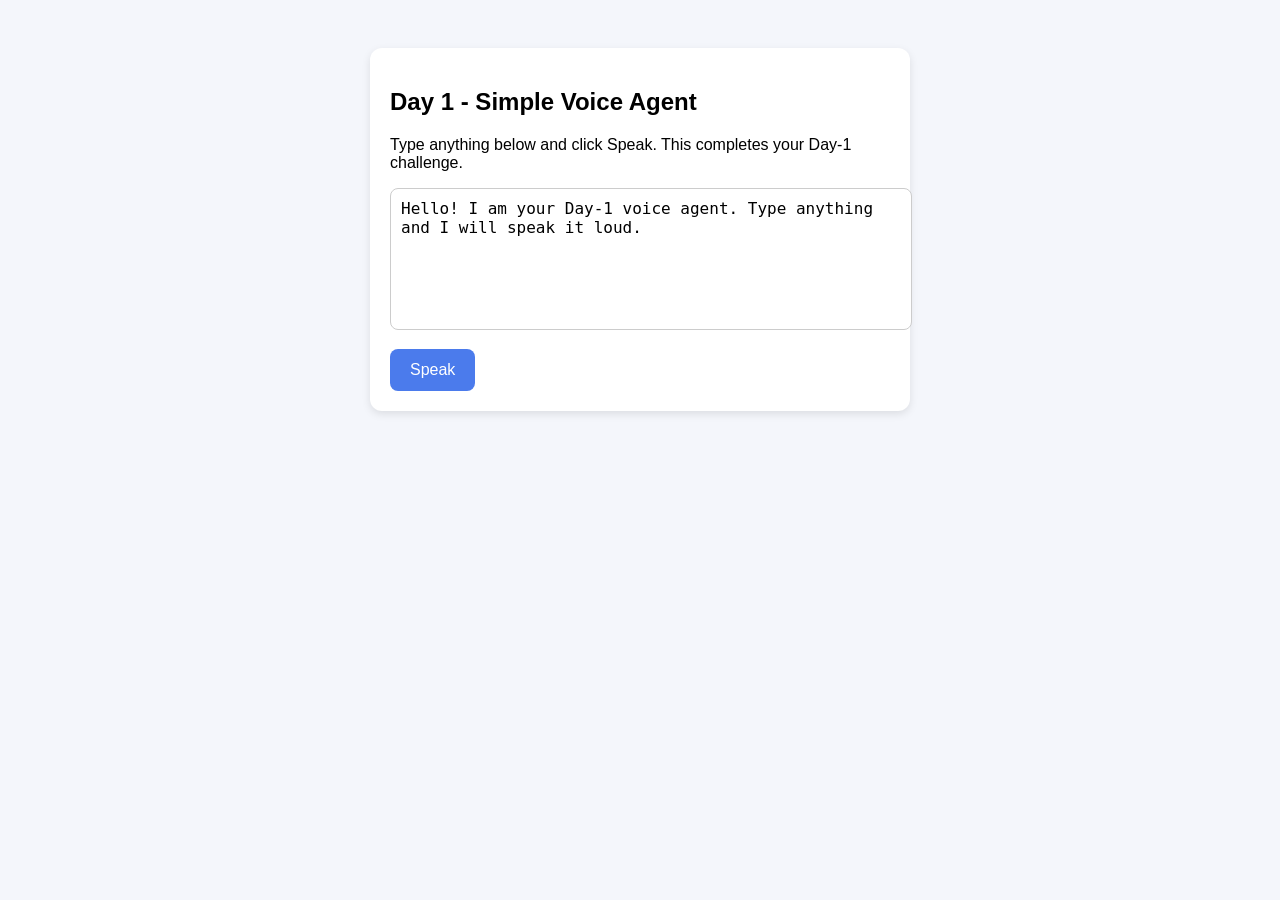
<file: murf-ai-day1-voice-agent/index.html>
<!DOCTYPE html>
<html lang="en">
<head>
    <meta charset="UTF-8">
    <meta name="viewport" content="width=device-width, initial-scale=1.0">
    <title>Day 1 - Murf AI Voice Agent</title>
    <style>
        body {
            font-family: Arial, sans-serif;
            padding: 40px;
            background: #f4f6fb;
        }
        .box {
            background: white;
            padding: 20px;
            border-radius: 12px;
            max-width: 500px;
            margin: auto;
            box-shadow: 0px 3px 8px rgba(0,0,0,0.1);
        }
        textarea {
            width: 100%;
            height: 120px;
            padding: 10px;
            font-size: 16px;
            border-radius: 8px;
            border: 1px solid #ccc;
            resize: none;
        }
        button {
            margin-top: 15px;
            padding: 12px 20px;
            font-size: 16px;
            border: none;
            background: #4b7bec;
            color: white;
            border-radius: 8px;
            cursor: pointer;
        }
        button:hover {
            background: #3867d6;
        }
    </style>
</head>
<body>

<div class="box">
    <h2>Day 1 - Simple Voice Agent</h2>
    <p>Type anything below and click Speak. This completes your Day-1 challenge.</p>

    <textarea id="textInput">Hello! I am your Day-1 voice agent. Type anything and I will speak it loud.</textarea>
    <button onclick="speakNow()">Speak</button>
</div>

<script src="script.js"></script>
</body>
</html>
</file>
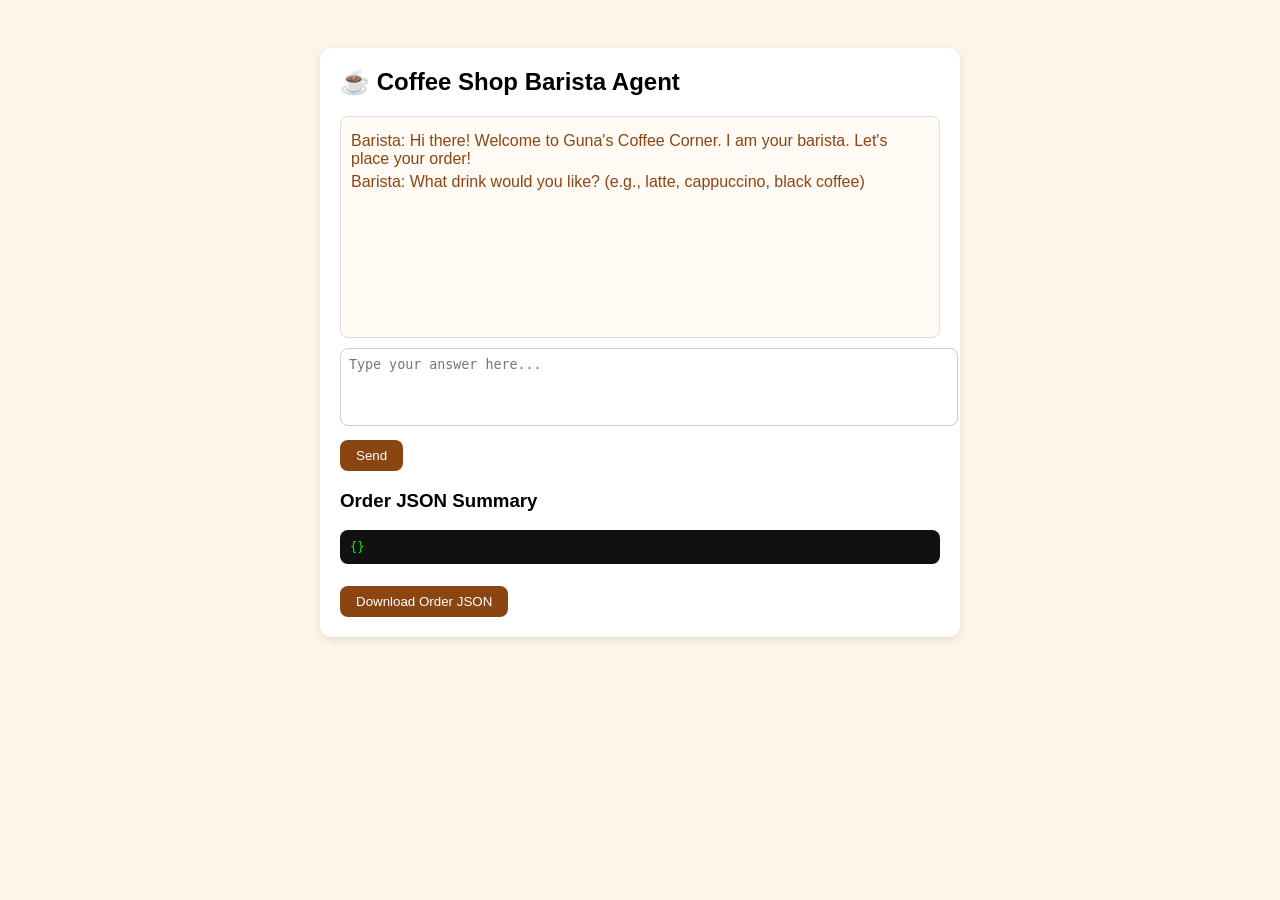
<file: murf-ai-day2-barista-agent/index.html>
<!DOCTYPE html>
<html lang="en">
<head>
  <meta charset="UTF-8" />
  <title>Day 2 – Coffee Shop Barista Agent</title>
  <style>
    body { font-family: Arial, sans-serif; background: #fff5e6; padding: 40px; }
    .box {
      max-width: 600px;
      margin: auto;
      background: #ffffff;
      padding: 20px;
      border-radius: 12px;
      box-shadow: 0 3px 8px rgba(0,0,0,0.1);
    }
    h2 { margin-top: 0; }
    #chat { border: 1px solid #ddd; padding: 10px; height: 200px; overflow-y: auto; border-radius: 8px; background: #fffaf3; }
    .msg { margin: 5px 0; }
    .me { font-weight: bold; }
    .bot { color: #8b4513; }
    textarea {
      width: 100%;
      margin-top: 10px;
      border-radius: 8px;
      border: 1px solid #ccc;
      padding: 8px;
      resize: none;
      height: 60px;
    }
    button {
      margin-top: 10px;
      padding: 8px 16px;
      border: none;
      border-radius: 8px;
      background: #8b4513;
      color: white;
      cursor: pointer;
    }
    button:hover { background: #6b3410; }
    pre {
      background: #111;
      color: #0f0;
      padding: 10px;
      border-radius: 8px;
      margin-top: 15px;
      font-size: 12px;
    }
  </style>
</head>
<body>
  <div class="box">
    <h2>☕ Coffee Shop Barista Agent</h2>
    <div id="chat"></div>

    <textarea id="userInput" placeholder="Type your answer here..."></textarea>
    <button id="sendBtn">Send</button>

    <h3>Order JSON Summary</h3>
    <pre id="orderJson">{}</pre>
    <button id="downloadBtn" disabled>Download Order JSON</button>
  </div>

  <script src="script.js"></script>
</body>
</html>
</file>
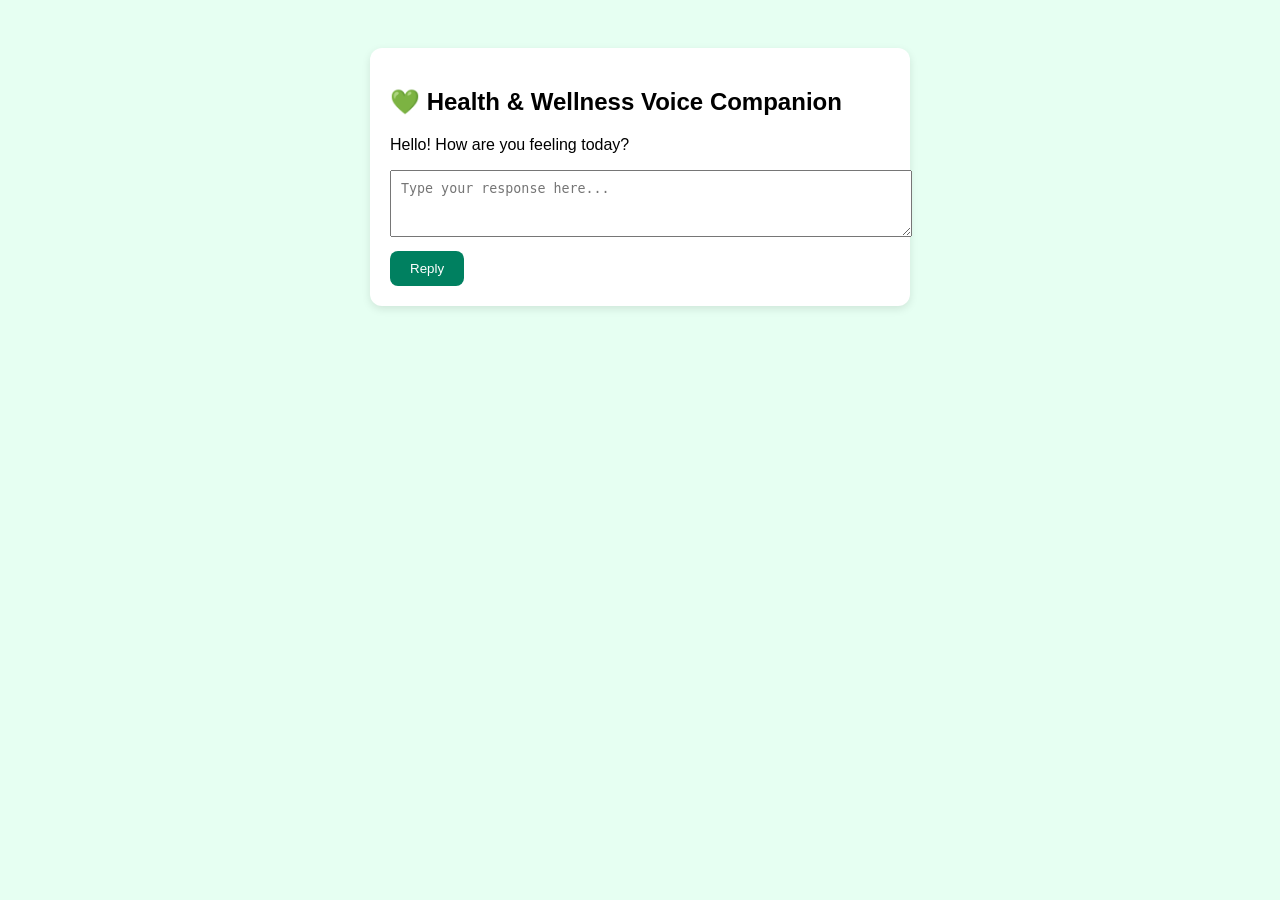
<file: murf-ai-day3-health-agent/index.html>
<!DOCTYPE html>
<html lang="en">
<head>
  <meta charset="UTF-8">
  <title>Day 3 – Health & Wellness Voice Companion</title>
  <style>
    body {font-family:Arial;background:#e6fff2;padding:40px;}
    .box {max-width:500px;margin:auto;background:white;padding:20px;
          border-radius:12px;box-shadow:0 3px 8px rgba(0,0,0,0.1);}
    button {padding:10px 20px;background:#008060;color:white;border:none;
            border-radius:8px;margin-top:10px;cursor:pointer;}
    button:hover {background:#00664d;}
    textarea {width:100%;padding:10px;}
  </style>
</head>
<body>
  <div class="box">
    <h2>💚 Health & Wellness Voice Companion</h2>
    <p id="agentText">Hello! How are you feeling today?</p>
    <textarea id="userInput" rows="3"  placeholder="Type your response here..."></textarea><br>
    <button id="sendBtn">Reply</button>
  </div>
  <script src="script.js"></script>
</body>
</html>
</file>
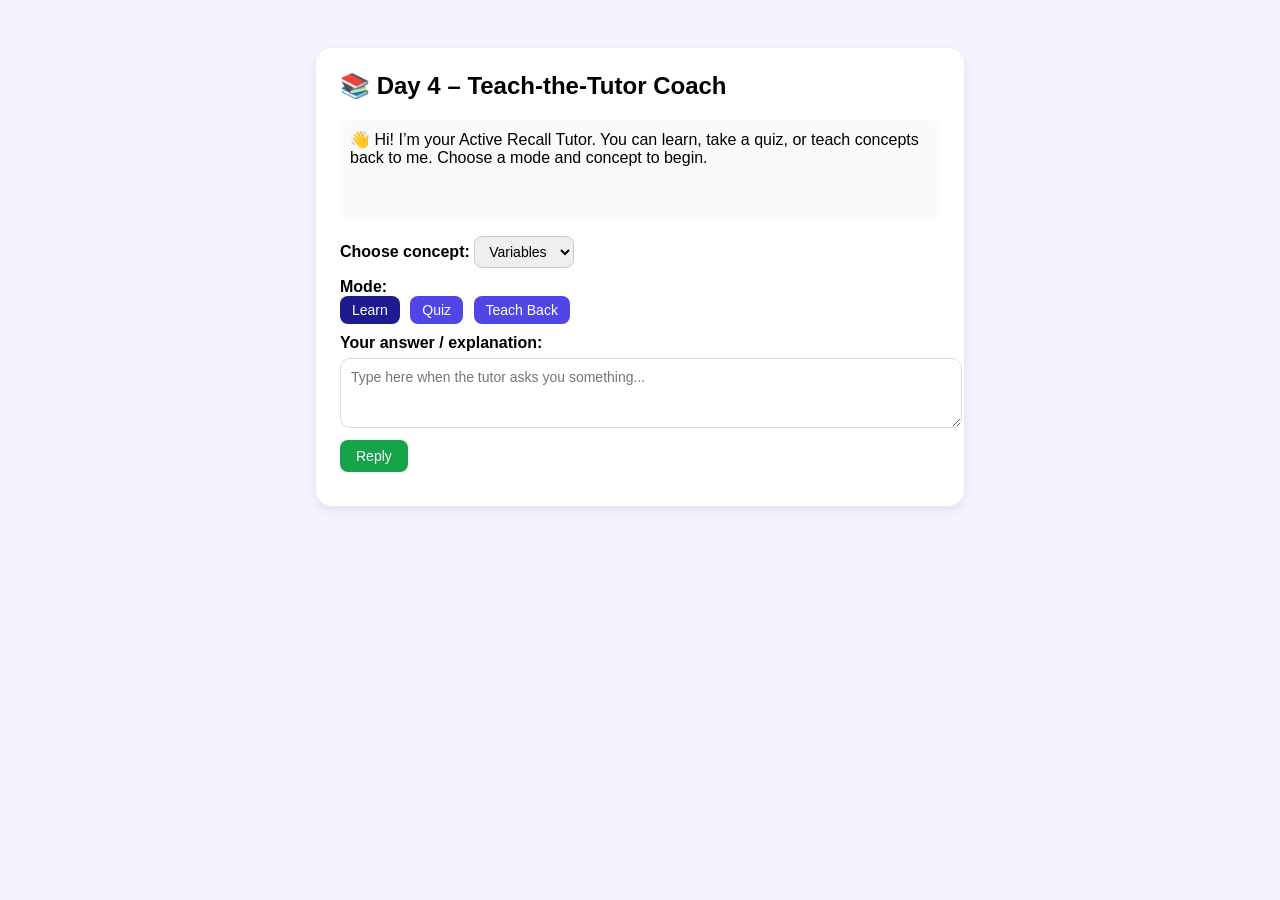
<file: murf-ai-day4-tutor-agent/index.html>
<!DOCTYPE html>
<html lang="en">
<head>
  <meta charset="UTF-8" />
  <title>Day 4 – Teach-the-Tutor: Active Recall Coach</title>
  <style>
    body {
      font-family: "Poppins", Arial, sans-serif;
      background: #f3f4ff;
      display: flex;
      justify-content: center;
      padding: 40px;
    }
    .box {
      width: 600px;
      background: #ffffff;
      border-radius: 16px;
      padding: 24px;
      box-shadow: 0 4px 12px rgba(0,0,0,0.08);
    }
    h2 {
      margin-top: 0;
    }
    .row {
      margin: 10px 0;
    }
    select, textarea, button {
      font-family: inherit;
      font-size: 14px;
    }
    select {
      padding: 6px 10px;
      border-radius: 8px;
      border: 1px solid #ccc;
      margin-right: 10px;
    }
    textarea {
      width: 100%;
      border-radius: 10px;
      border: 1px solid #ddd;
      padding: 10px;
      margin-top: 6px;
      resize: vertical;
    }
    button.mode-btn {
      padding: 6px 12px;
      margin-right: 6px;
      border-radius: 8px;
      border: none;
      cursor: pointer;
      background: #4f46e5;
      color: white;
    }
    button.mode-btn.active {
      background: #1d1b8f;
    }
    button#sendBtn {
      margin-top: 8px;
      padding: 8px 16px;
      border-radius: 8px;
      border: none;
      cursor: pointer;
      background: #16a34a;
      color: white;
    }
    #agentText {
      background: #f9fafb;
      border-radius: 10px;
      padding: 10px;
      min-height: 80px;
      white-space: pre-wrap;
    }
  </style>
</head>
<body>
  <div class="box">
    <h2>📚 Day 4 – Teach-the-Tutor Coach</h2>
    <p id="agentText">
      Loading tutor… please wait.
    </p>

    <div class="row">
      <label><strong>Choose concept:</strong></label>
      <select id="conceptSelect">
        <!-- filled by script -->
      </select>
    </div>

    <div class="row">
      <label><strong>Mode:</strong></label><br />
      <button class="mode-btn active" data-mode="learn" id="btnLearn">Learn</button>
      <button class="mode-btn" data-mode="quiz" id="btnQuiz">Quiz</button>
      <button class="mode-btn" data-mode="teach_back" id="btnTeachBack">Teach Back</button>
    </div>

    <div class="row">
      <label for="userInput"><strong>Your answer / explanation:</strong></label>
      <textarea id="userInput" rows="3" placeholder="Type here when the tutor asks you something..."></textarea>
      <button id="sendBtn">Reply</button>
    </div>
  </div>

  <script src="script.js"></script>
</body>
</html>
</file>
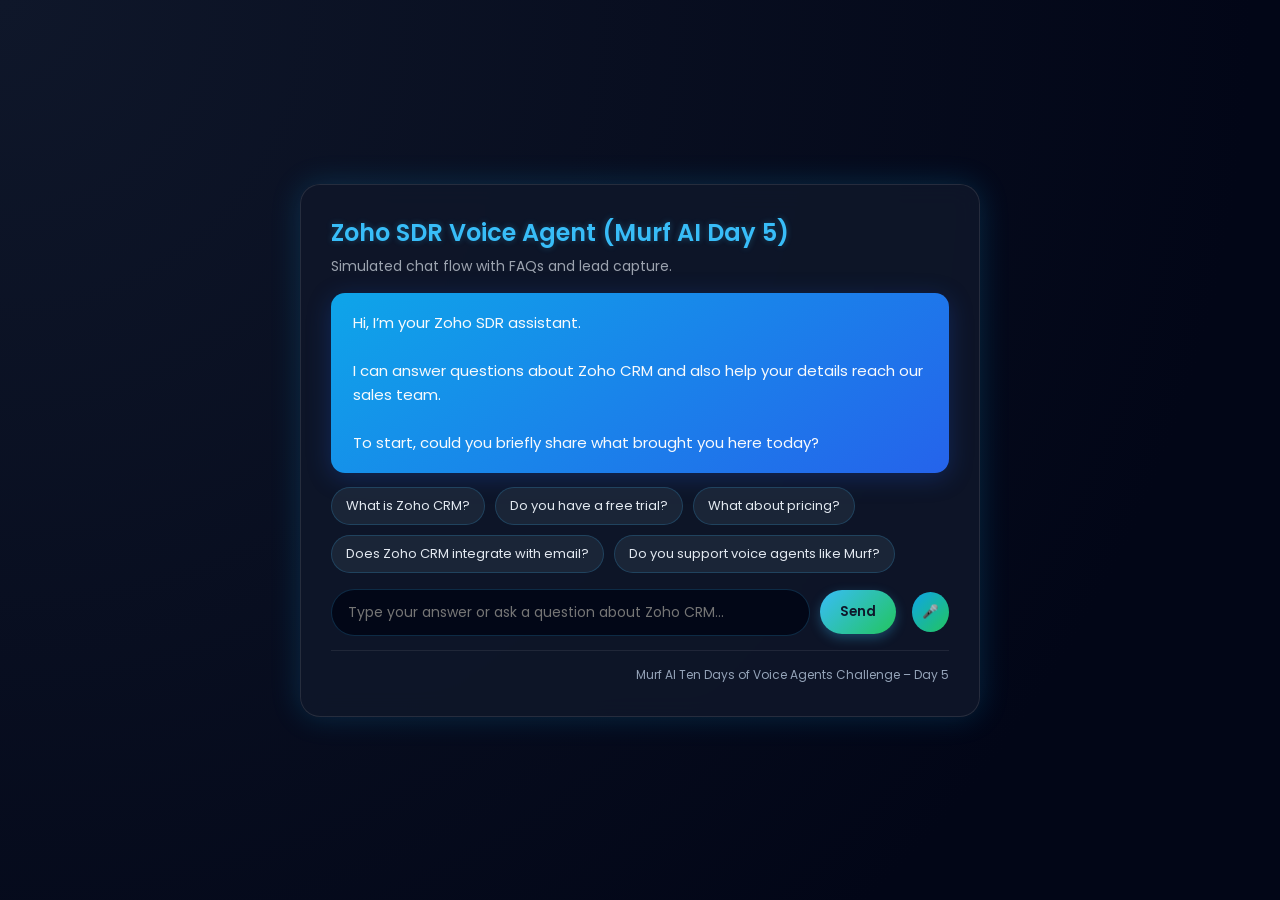
<file: murf-ai-day5-zoho-sdr-agent/index.html>
<!DOCTYPE html>
<html lang="en">
<head>
  <meta charset="UTF-8" />
  <title>Murf AI – Day 5 Zoho SDR Agent</title>
  <link rel="stylesheet" href="style.css" />
</head>
<body>
  <div class="app">
    <header class="app-header">
      <h1>Zoho SDR Voice Agent (Murf AI Day 5)</h1>
      <p>Simulated chat flow with FAQs and lead capture.</p>
    </header>

    <main class="chat-container">
      <div id="agentText" class="agent-text">
        <!-- Agent messages will appear here -->
      </div>

      <div id="faqSuggestions" class="faq-suggestions">
        <!-- FAQ suggestion buttons will be rendered here -->
      </div>

      <div class="input-row">
        <input
          id="userInput"
          type="text"
          placeholder="Type your answer or ask a question about Zoho CRM..."
        />
        <button id="sendBtn">Send</button>
      </div>
    </main>

    <footer class="app-footer">
      <small>Murf AI Ten Days of Voice Agents Challenge – Day 5</small>
    </footer>
  </div>

  <script src="script.js"></script>
</body>
</html>
</file>
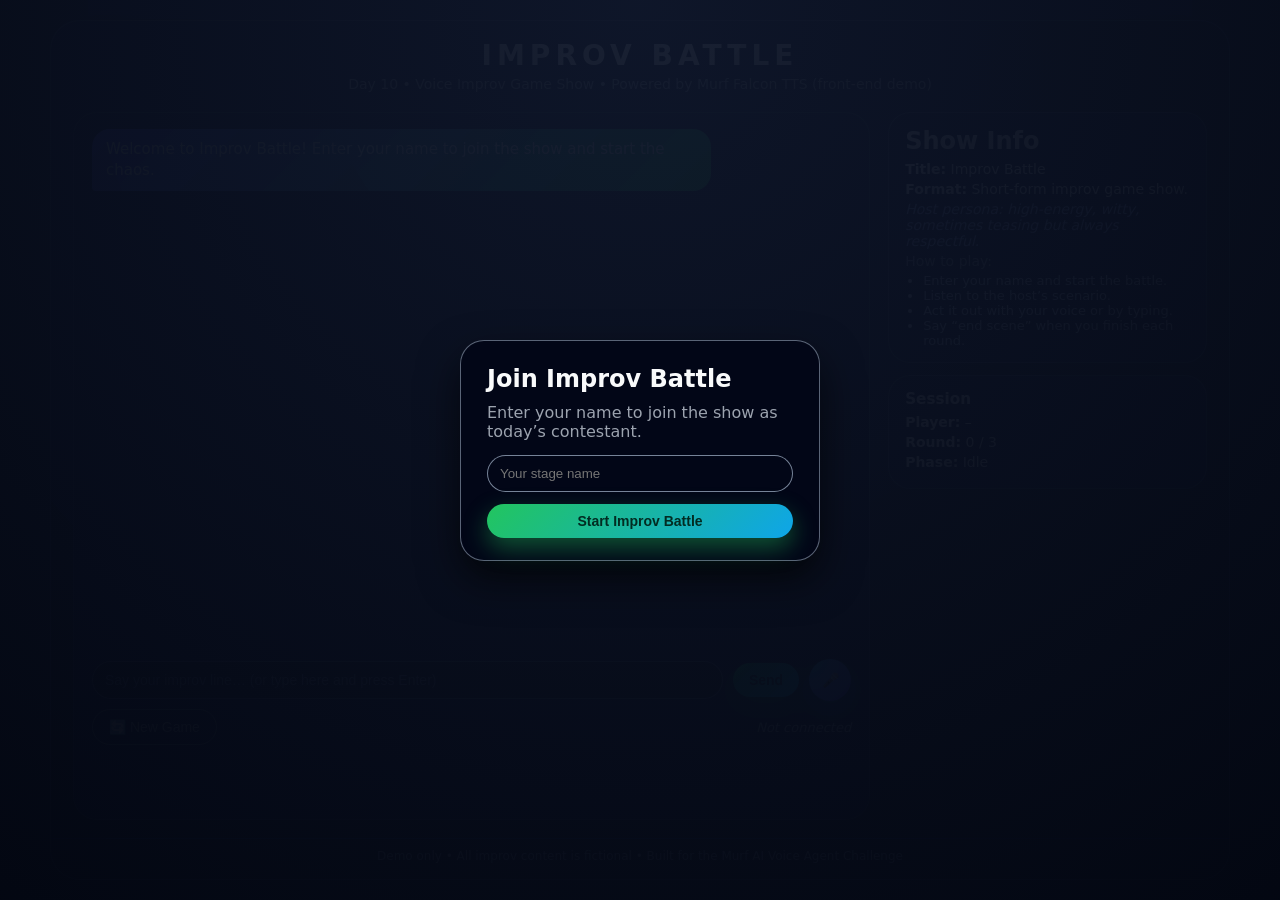
<file: murf-ai-day10-improv-battle/static/index.html>
<!DOCTYPE html>
<html lang="en">
<head>
  <meta charset="UTF-8" />
  <title>Improv Battle – Voice Game Show</title>
  <link rel="stylesheet" href="style.css" />
</head>
<body>
  <div class="app">
    <header class="header">
      <h1>IMPROV BATTLE</h1>
      <p>Day 10 • Voice Improv Game Show • Powered by Murf Falcon TTS (front-end demo)</p>
    </header>

    <main class="main">
      <section class="chat-panel">
        <div id="chatBox" class="chat-box"></div>

        <div class="controls">
          <div class="input-row">
            <input
              id="userInput"
              type="text"
              placeholder="Say your improv line… (or type here and press Enter)"
              autocomplete="off"
            />
            <button id="sendBtn" class="btn primary">Send</button>
            <button id="micBtn" class="btn mic" title="Talk to the host">🎤</button>
          </div>
          <div class="toolbar">
            <button id="restartBtn" class="btn ghost">🔄 New Game</button>
            <span id="statusText" class="status-text">Not connected</span>
          </div>
        </div>
      </section>

      <aside class="side-panel">
        <div class="card">
          <h2>Show Info</h2>
          <p><strong>Title:</strong> Improv Battle</p>
          <p><strong>Format:</strong> Short-form improv game show.</p>
          <p class="tone">
            Host persona: high-energy, witty, sometimes teasing but always respectful.
          </p>
          <p class="hint">How to play:</p>
          <ul class="hint-list">
            <li>Enter your name and start the battle.</li>
            <li>Listen to the host’s scenario.</li>
            <li>Act it out with your voice or by typing.</li>
            <li>Say “end scene” when you finish each round.</li>
          </ul>
        </div>

        <div class="card mini">
          <h3>Session</h3>
          <p><strong>Player:</strong> <span id="playerNameLabel">–</span></p>
          <p><strong>Round:</strong> <span id="roundLabel">0 / 3</span></p>
          <p><strong>Phase:</strong> <span id="phaseLabel">Idle</span></p>
        </div>
      </aside>
    </main>

    <footer class="footer">
      Demo only • All improv content is fictional • Built for the Murf AI Voice Agent Challenge
    </footer>
  </div>

  <!-- Join overlay -->
  <div id="joinOverlay" class="overlay">
    <div class="join-card">
      <h2>Join Improv Battle</h2>
      <p>Enter your name to join the show as today’s contestant.</p>
      <input id="nameInput" type="text" placeholder="Your stage name" />
      <button id="joinBtn" class="btn primary wide">Start Improv Battle</button>
    </div>
  </div>

  <!-- tiny beeps for mic on/off (optional) -->
  <audio id="beep-start"
    src="https://cdn.pixabay.com/download/audio/2022/03/15/audio_2e5b79b15a.mp3?filename=click-124467.mp3">
  </audio>
  <audio id="beep-stop"
    src="https://cdn.pixabay.com/download/audio/2022/03/15/audio_7f5a3bbd609.mp3?filename=click-124467.mp3">
  </audio>

  <script src="script.js"></script>
</body>
</html>
</file>
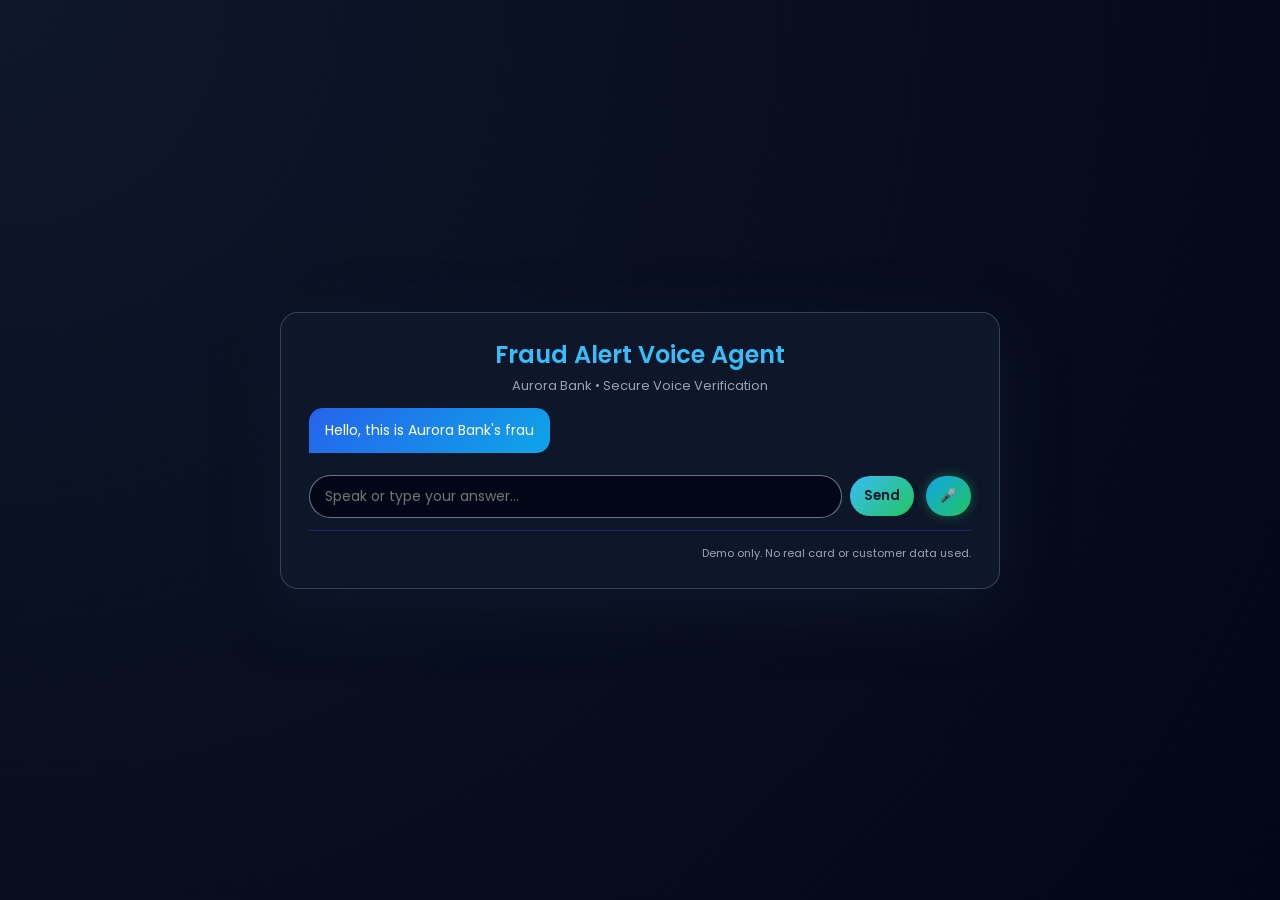
<file: murf-ai-day6-fraud-alert-agent/static/index.html>
<!DOCTYPE html>
<html lang="en">
<head>
  <meta charset="UTF-8" />
  <title>Fraud Alert Voice Agent – Aurora Bank</title>
  <link rel="stylesheet" href="style.css" />
</head>
<body>
  <div class="app">
    <header class="app-header">
      <h1>Fraud Alert Voice Agent</h1>
      <p>Aurora Bank • Secure Voice Verification</p>
    </header>

    <main id="chatBox" class="chat-container"></main>

    <div class="input-row">
      <input id="userInput" type="text" placeholder="Speak or type your answer..." />
      <button id="sendBtn">Send</button>
    </div>

    <footer class="app-footer">
      <small>Demo only. No real card or customer data used.</small>
    </footer>
  </div>

  <!-- ✅ Permanent, reliable audio links -->
  <audio id="beep-start" src="https://actions.google.com/sounds/v1/alarms/beep_short.ogg"></audio>
  <audio id="beep-stop" src="https://actions.google.com/sounds/v1/cartoon/cartoon_boing.ogg"></audio>

  <!-- ✅ Voice unlocker and audio stabilizer -->
  <script>
    // Wait until speech voices are available
    function waitForVoices(cb) {
      const voices = speechSynthesis.getVoices();
      if (voices.length) return cb();
      speechSynthesis.onvoiceschanged = () => cb();
    }

    // Unlock voice on first click
    document.body.addEventListener("click", () => {
      if (!window.voiceReady) {
        const utter = new SpeechSynthesisUtterance("Voice system initialized.");
        utter.lang = "en-US";
        waitForVoices(() => {
          speechSynthesis.speak(utter);
          console.log("🔊 Voice system unlocked");
        });
        window.voiceReady = true;
      }
    });

    // Prevent Chrome from putting the speech engine to sleep
    setInterval(() => {
      if (!speechSynthesis.speaking) {
        const keepAlive = new SpeechSynthesisUtterance(".");
        keepAlive.volume = 0;
        speechSynthesis.speak(keepAlive);
      }
    }, 15000);
  </script>

  <script src="script.js"></script>
</body>
</html>
</file>
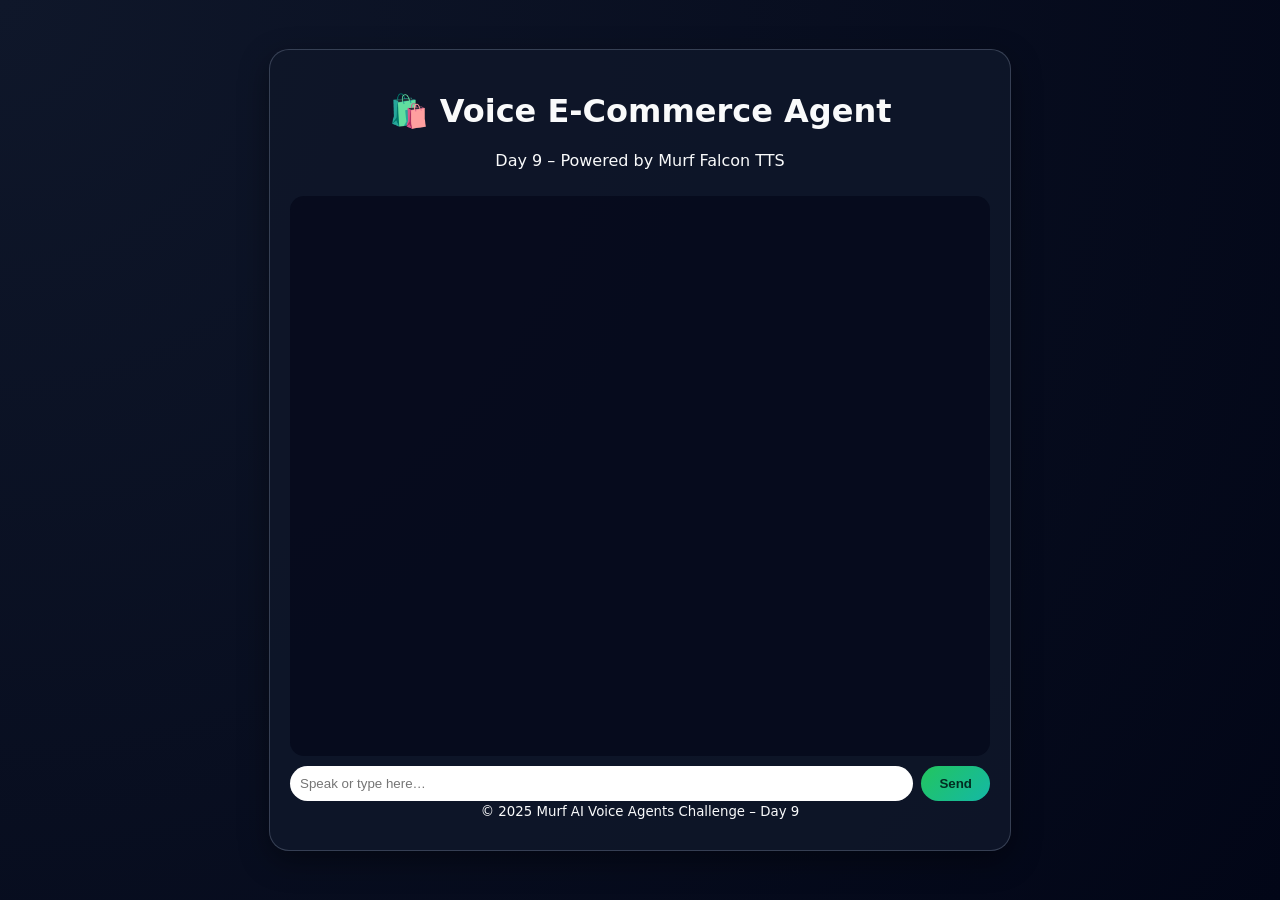
<file: murf-ai-day9-ecommerce-agent/static/index.html>
<!DOCTYPE html>
<html lang="en">
<head>
  <meta charset="UTF-8">
  <title>🛍️ Voice E-Commerce Agent</title>
  <link rel="stylesheet" href="style.css">
</head>
<body>
  <div class="app">
    <header>
      <h1>🛍️ Voice E-Commerce Agent</h1>
      <p>Day 9 – Powered by Murf Falcon TTS</p>
    </header>

    <main>
      <div id="chatBox" class="chat-box"></div>
      <div class="input-row">
        <input id="userInput" type="text" placeholder="Speak or type here…" autocomplete="off">
        <button id="sendBtn" class="btn">Send</button>
      </div>
    </main>

    <footer>
      <small>© 2025 Murf AI Voice Agents Challenge – Day 9</small>
    </footer>
  </div>
  <script src="script.js"></script>
</body>
</html>
</file>
<file: murf-ai-day5-zoho-sdr-agent/style.css>
@import url('https://fonts.googleapis.com/css2?family=Poppins:wght@400;500;600&display=swap');

* {
  margin: 0;
  padding: 0;
  box-sizing: border-box;
  font-family: 'Poppins', sans-serif;
}

body {
  background: radial-gradient(circle at top left, #0f172a 0%, #020617 80%);
  color: #e2e8f0;
  display: flex;
  justify-content: center;
  align-items: center;
  height: 100vh;
  overflow: hidden;
}

/* --- Main App --- */
.app {
  background: rgba(15, 23, 42, 0.9);
  border: 1px solid rgba(255, 255, 255, 0.1);
  border-radius: 20px;
  width: 90%;
  max-width: 680px;
  padding: 30px;
  backdrop-filter: blur(12px);
  box-shadow: 0 0 30px rgba(14, 165, 233, 0.2);
  display: flex;
  flex-direction: column;
  justify-content: space-between;
  animation: fadeIn 0.6s ease-in-out;
}

/* --- Header --- */
.app-header h1 {
  font-size: 24px;
  color: #38bdf8;
  margin-bottom: 6px;
  font-weight: 600;
  text-shadow: 0 0 6px rgba(56, 189, 248, 0.3);
}

.app-header p {
  color: #9ca3af;
  font-size: 14px;
}

/* --- Agent Chat Box --- */
.agent-text {
  background: linear-gradient(145deg, #0ea5e9, #2563eb);
  color: #f8fafc;
  padding: 18px 22px;
  border-radius: 14px;
  font-size: 15px;
  line-height: 1.6;
  box-shadow: 0 5px 25px rgba(37, 99, 235, 0.25);
  min-height: 120px;
  margin-top: 16px;
  transition: all 0.3s ease;
  animation: slideUp 0.6s ease-in-out;
}

/* --- FAQ Buttons --- */
.faq-suggestions {
  display: flex;
  flex-wrap: wrap;
  gap: 10px;
  margin-top: 14px;
}

.faq-chip {
  padding: 8px 14px;
  border-radius: 999px;
  background: rgba(30, 41, 59, 0.85);
  border: 1px solid rgba(56, 189, 248, 0.2);
  color: #e2e8f0;
  font-size: 13px;
  cursor: pointer;
  transition: all 0.25s ease;
}

.faq-chip:hover {
  background: #38bdf8;
  color: #0f172a;
  transform: translateY(-2px);
  box-shadow: 0 3px 10px rgba(56, 189, 248, 0.4);
}

/* --- Input Field --- */
.input-row {
  display: flex;
  gap: 10px;
  align-items: center;
  margin-top: 16px;
}

#userInput {
  flex: 1;
  background: rgba(2, 6, 23, 0.9);
  color: #f1f5f9;
  border-radius: 999px;
  border: 1px solid rgba(56, 189, 248, 0.2);
  padding: 12px 16px;
  font-size: 14px;
  outline: none;
  transition: 0.25s ease;
}

#userInput:focus {
  border-color: #38bdf8;
  box-shadow: 0 0 10px rgba(56, 189, 248, 0.2);
}

#sendBtn {
  background: linear-gradient(135deg, #38bdf8, #22c55e);
  color: #0f172a;
  border: none;
  border-radius: 999px;
  padding: 12px 20px;
  font-weight: 600;
  cursor: pointer;
  transition: 0.25s ease;
  box-shadow: 0 4px 12px rgba(56, 189, 248, 0.3);
}

#sendBtn:hover {
  transform: translateY(-1px);
  box-shadow: 0 6px 20px rgba(34, 197, 94, 0.4);
}

/* --- Footer --- */
.app-footer {
  text-align: right;
  margin-top: 14px;
  border-top: 1px solid rgba(255, 255, 255, 0.08);
  padding-top: 10px;
}

.app-footer small {
  font-size: 12px;
  color: #94a3b8;
}

/* --- Animations --- */
@keyframes fadeIn {
  from { opacity: 0; transform: translateY(10px); }
  to { opacity: 1; transform: translateY(0); }
}

@keyframes slideUp {
  from { opacity: 0; transform: translateY(20px); }
  to { opacity: 1; transform: translateY(0); }
}
</file>
<file: murf-ai-day10-improv-battle/static/style.css>
*,
*::before,
*::after {
  box-sizing: border-box;
}

:root {
  --bg: #020617;
  --bg-alt: #050b18;
  --panel: #0b1021;
  --accent: #6366f1;
  --accent-soft: #22c55e;
  --text: #f9fafb;
  --muted: #9ca3af;
  --bubble-host: linear-gradient(135deg, #4f46e5, #22c55e);
  --bubble-player: linear-gradient(135deg, #22c55e, #0ea5e9);
  --radius-lg: 22px;
  --shadow-soft: 0 18px 40px rgba(0, 0, 0, 0.55);
  --font-main: system-ui, -apple-system, BlinkMacSystemFont, "Segoe UI", sans-serif;
}

html,
body {
  height: 100%;
  margin: 0;
  padding: 0;
  background: radial-gradient(circle at top, #111827, #020617);
  color: var(--text);
  font-family: var(--font-main);
}

body {
  display: flex;
  justify-content: center;
  align-items: stretch;
}

.app {
  width: 100%;
  max-width: 1180px;
  margin: 20px;
  border-radius: 30px;
  background: radial-gradient(circle at top left, #111827, #020617);
  box-shadow: var(--shadow-soft);
  border: 1px solid rgba(148, 163, 184, 0.35);
  display: flex;
  flex-direction: column;
  overflow: hidden;
}

.header {
  padding: 18px 26px 10px;
  text-align: center;
}
.header h1 {
  margin: 0;
  letter-spacing: 0.18em;
  font-size: 28px;
  text-transform: uppercase;
}
.header p {
  margin: 4px 0 10px;
  color: var(--muted);
  font-size: 14px;
}

.main {
  flex: 1;
  display: grid;
  grid-template-columns: minmax(0, 2.5fr) minmax(260px, 1fr);
  gap: 18px;
  padding: 0 22px 18px;
}

.chat-panel {
  background: rgba(15, 23, 42, 0.95);
  border-radius: 24px;
  padding: 16px 18px 14px;
  display: flex;
  flex-direction: column;
  gap: 10px;
  border: 1px solid rgba(148, 163, 184, 0.25);
}

.chat-box {
  flex: 1;
  min-height: 260px;
  max-height: 520px;
  overflow-y: auto;
  display: flex;
  flex-direction: column;
  gap: 10px;
  padding-right: 4px;
  scroll-behavior: smooth;
}

/* scroll */
.chat-box::-webkit-scrollbar {
  width: 6px;
}
.chat-box::-webkit-scrollbar-track {
  background: transparent;
}
.chat-box::-webkit-scrollbar-thumb {
  background: #4b5563;
  border-radius: 999px;
}

.bubble {
  max-width: 82%;
  padding: 10px 14px;
  border-radius: 18px;
  font-size: 15px;
  line-height: 1.4;
}
.bubble.host {
  align-self: flex-start;
  background-image: var(--bubble-host);
  border-bottom-left-radius: 4px;
  color: #e0f2fe;
}
.bubble.player {
  align-self: flex-end;
  background-image: var(--bubble-player);
  border-bottom-right-radius: 4px;
  color: #ecfdf5;
}

.controls {
  display: flex;
  flex-direction: column;
  gap: 8px;
}

.input-row {
  display: flex;
  gap: 10px;
  align-items: center;
}

#userInput {
  flex: 1;
  padding: 10px 12px;
  border-radius: 999px;
  border: 1px solid rgba(148, 163, 184, 0.6);
  background: #020617;
  color: var(--text);
  font-size: 14px;
  outline: none;
}
#userInput::placeholder {
  color: #6b7280;
}

.btn {
  border: none;
  border-radius: 999px;
  padding: 9px 16px;
  font-size: 14px;
  cursor: pointer;
  display: inline-flex;
  align-items: center;
  justify-content: center;
  white-space: nowrap;
  transition: transform 0.1s ease, box-shadow 0.15s ease, background 0.15s ease;
}

.btn.primary {
  background: linear-gradient(135deg, #22c55e, #0ea5e9);
  color: #022c22;
  font-weight: 600;
  box-shadow: 0 10px 25px rgba(34, 197, 94, 0.4);
}

.btn.mic {
  width: 42px;
  height: 42px;
  padding: 0;
  background: radial-gradient(circle at top left, #38bdf8, #4f46e5);
  color: #e0f2fe;
  box-shadow: 0 10px 26px rgba(56, 189, 248, 0.45);
}
.btn.mic.active {
  background: radial-gradient(circle at top left, #ef4444, #b91c1c);
  box-shadow: 0 10px 26px rgba(239, 68, 68, 0.55);
}

.btn.ghost {
  background: transparent;
  border: 1px solid rgba(148, 163, 184, 0.7);
  color: var(--muted);
}

.btn.wide {
  width: 100%;
}

.btn:hover {
  transform: translateY(-1px);
  box-shadow: 0 12px 30px rgba(15, 23, 42, 0.7);
}
.btn:active {
  transform: translateY(0);
  box-shadow: none;
}

.toolbar {
  display: flex;
  justify-content: space-between;
  align-items: center;
  font-size: 13px;
  color: var(--muted);
}
.status-text {
  font-style: italic;
}

.side-panel {
  display: flex;
  flex-direction: column;
  gap: 12px;
}

.card {
  background: rgba(15, 23, 42, 0.98);
  border-radius: 22px;
  padding: 14px 16px;
  border: 1px solid rgba(148, 163, 184, 0.35);
}
.card h2,
.card h3 {
  margin: 0 0 6px;
}
.card p {
  margin: 4px 0;
  font-size: 14px;
}
.card.mini {
  font-size: 13px;
}

.tone {
  color: #a5b4fc;
  font-style: italic;
}
.hint {
  margin-top: 8px;
  color: var(--muted);
}
.hint-list {
  padding-left: 18px;
  margin: 4px 0 0;
  font-size: 13px;
  color: #cbd5f5;
}

.footer {
  padding: 10px 18px 16px;
  text-align: center;
  font-size: 12px;
  color: var(--muted);
  border-top: 1px solid rgba(55, 65, 194, 0.5);
}

/* Join overlay */
.overlay {
  position: fixed;
  inset: 0;
  background: radial-gradient(circle at top, rgba(15, 23, 42, 0.96), rgba(3, 7, 18, 0.98));
  display: flex;
  justify-content: center;
  align-items: center;
  z-index: 20;
}
.overlay.hidden {
  display: none;
}

.join-card {
  background: #020617;
  border-radius: 24px;
  padding: 24px 26px 22px;
  border: 1px solid rgba(148, 163, 184, 0.6);
  box-shadow: 0 18px 40px rgba(0, 0, 0, 0.6);
  max-width: 360px;
  width: 90%;
}
.join-card h2 {
  margin: 0 0 10px;
}
.join-card p {
  margin: 0 0 14px;
  color: var(--muted);
}
.join-card input {
  width: 100%;
  padding: 10px 12px;
  border-radius: 999px;
  border: 1px solid rgba(148, 163, 184, 0.8);
  margin-bottom: 12px;
  background: #020617;
  color: var(--text);
}

/* Responsive */
@media (max-width: 900px) {
  .app {
    margin: 10px;
  }
  .main {
    grid-template-columns: 1fr;
  }
  .side-panel {
    order: -1;
  }
}
</file>
<file: murf-ai-day6-fraud-alert-agent/static/style.css>
@import url('https://fonts.googleapis.com/css2?family=Poppins:wght@400;500;600&display=swap');

* {
  margin: 0;
  padding: 0;
  box-sizing: border-box;
  font-family: 'Poppins', sans-serif;
}

body {
  background: radial-gradient(circle at top left, #0f172a, #020617);
  min-height: 100vh;
  display: flex;
  justify-content: center;
  align-items: center;
  color: #e5e7eb;
}

.app {
  width: 95%;
  max-width: 720px;
  background: rgba(15, 23, 42, 0.96);
  border-radius: 18px;
  border: 1px solid rgba(148, 163, 184, 0.3);
  padding: 24px 28px;
  box-shadow: 0 20px 60px rgba(15, 23, 42, 0.9);
  display: flex;
  flex-direction: column;
  gap: 12px;
  overflow: hidden;
}

.app-header {
  text-align: center;
}

.app-header h1 {
  font-size: 24px;
  font-weight: 600;
  color: #38bdf8;
}

.app-header p {
  font-size: 13px;
  color: #94a3b8;
  margin-top: 4px;
}

.chat-container {
  flex: 1;
  overflow-y: auto;
  display: flex;
  flex-direction: column;
  gap: 10px;
  padding-right: 4px;
}

.bubble {
  max-width: 80%;
  padding: 12px 16px;
  border-radius: 14px;
  line-height: 1.5;
  font-size: 14px;
  white-space: pre-line;
  word-wrap: break-word;
}

.agent {
  background: linear-gradient(135deg, #2563eb, #0ea5e9);
  align-self: flex-start;
  color: white;
  border-bottom-left-radius: 0;
}

.user {
  background: linear-gradient(135deg, #22c55e, #38bdf8);
  align-self: flex-end;
  color: #0f172a;
  border-bottom-right-radius: 0;
}

.input-row {
  display: flex;
  align-items: center;
  gap: 8px;
  margin-top: 10px;
}

#userInput {
  flex: 1;
  padding: 10px 15px;
  border-radius: 999px;
  border: 1px solid rgba(148, 163, 184, 0.7);
  background: #020617;
  color: #e5e7eb;
  font-size: 14px;
}

#sendBtn, #micBtn {
  padding: 10px 14px;
  border-radius: 999px;
  border: none;
  font-weight: 600;
  cursor: pointer;
  transition: 0.2s;
}

#sendBtn {
  background: linear-gradient(135deg, #38bdf8, #22c55e);
  color: #0f172a;
}

#micBtn {
  background: linear-gradient(135deg, #0ea5e9, #22c55e);
  margin-left: 4px;
  box-shadow: 0 0 12px rgba(34, 197, 94, 0.4);
  animation: pulse 2s infinite;
}

#micBtn.active {
  background: linear-gradient(135deg, #ef4444, #dc2626);
  animation: none;
}

@keyframes pulse {
  0% { box-shadow: 0 0 0 0 rgba(34, 197, 94, 0.4); }
  70% { box-shadow: 0 0 0 10px rgba(34, 197, 94, 0); }
  100% { box-shadow: 0 0 0 0 rgba(34, 197, 94, 0); }
}

.app-footer {
  border-top: 1px solid rgba(30, 64, 175, 0.5);
  text-align: right;
  padding-top: 8px;
}

.app-footer small {
  font-size: 11px;
  color: #9ca3b8;
}
</file>
<file: murf-ai-day9-ecommerce-agent/static/style.css>
body {
  margin: 0;
  font-family: system-ui, sans-serif;
  background: radial-gradient(circle at top left, #0f172a, #020617);
  color: #f9fafb;
  display: flex;
  justify-content: center;
  align-items: center;
  height: 100vh;
}

.app {
  width: 90%;
  max-width: 700px;
  background: rgba(15, 23, 42, 0.9);
  border: 1px solid rgba(148, 163, 184, 0.3);
  border-radius: 20px;
  padding: 20px;
  box-shadow: 0 10px 30px rgba(0,0,0,0.4);
  display: flex;
  flex-direction: column;
}

header, footer {
  text-align: center;
  margin-bottom: 10px;
}

.chat-box {
  flex: 1;
  height: 60vh;
  overflow-y: auto;
  background: rgba(2,6,23,0.6);
  border-radius: 14px;
  padding: 10px;
  margin-bottom: 10px;
}

.bubble {
  padding: 8px 12px;
  margin: 6px 0;
  border-radius: 16px;
  max-width: 75%;
}

.bubble.gm {
  background: linear-gradient(135deg, #2563eb, #22c55e);
  align-self: flex-start;
}

.bubble.player {
  background: linear-gradient(135deg, #22c55e, #14b8a6);
  align-self: flex-end;
}

.input-row {
  display: flex;
  gap: 8px;
}

#userInput {
  flex: 1;
  padding: 10px;
  border-radius: 999px;
  border: none;
  outline: none;
}

.btn {
  padding: 10px 18px;
  border: none;
  border-radius: 999px;
  background: linear-gradient(135deg, #22c55e, #14b8a6);
  color: #022c22;
  cursor: pointer;
  font-weight: bold;
}
</file>
